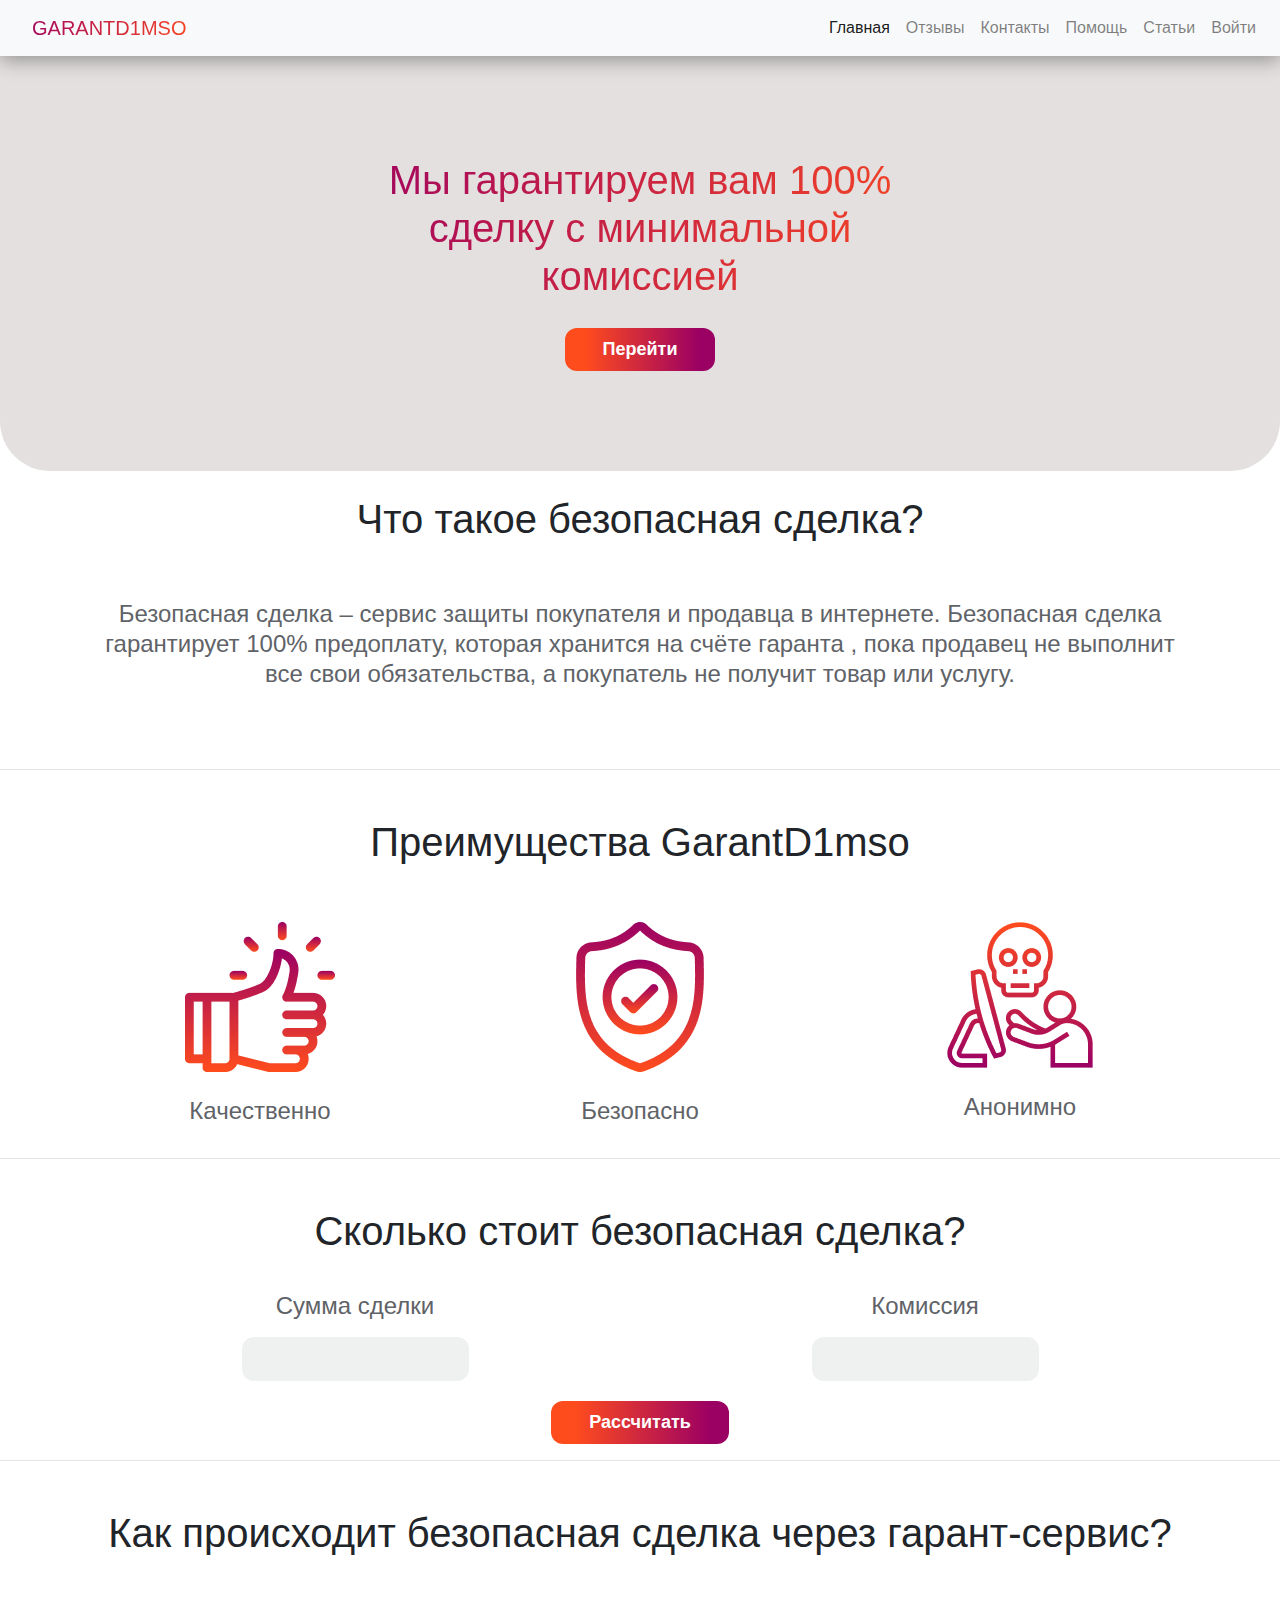
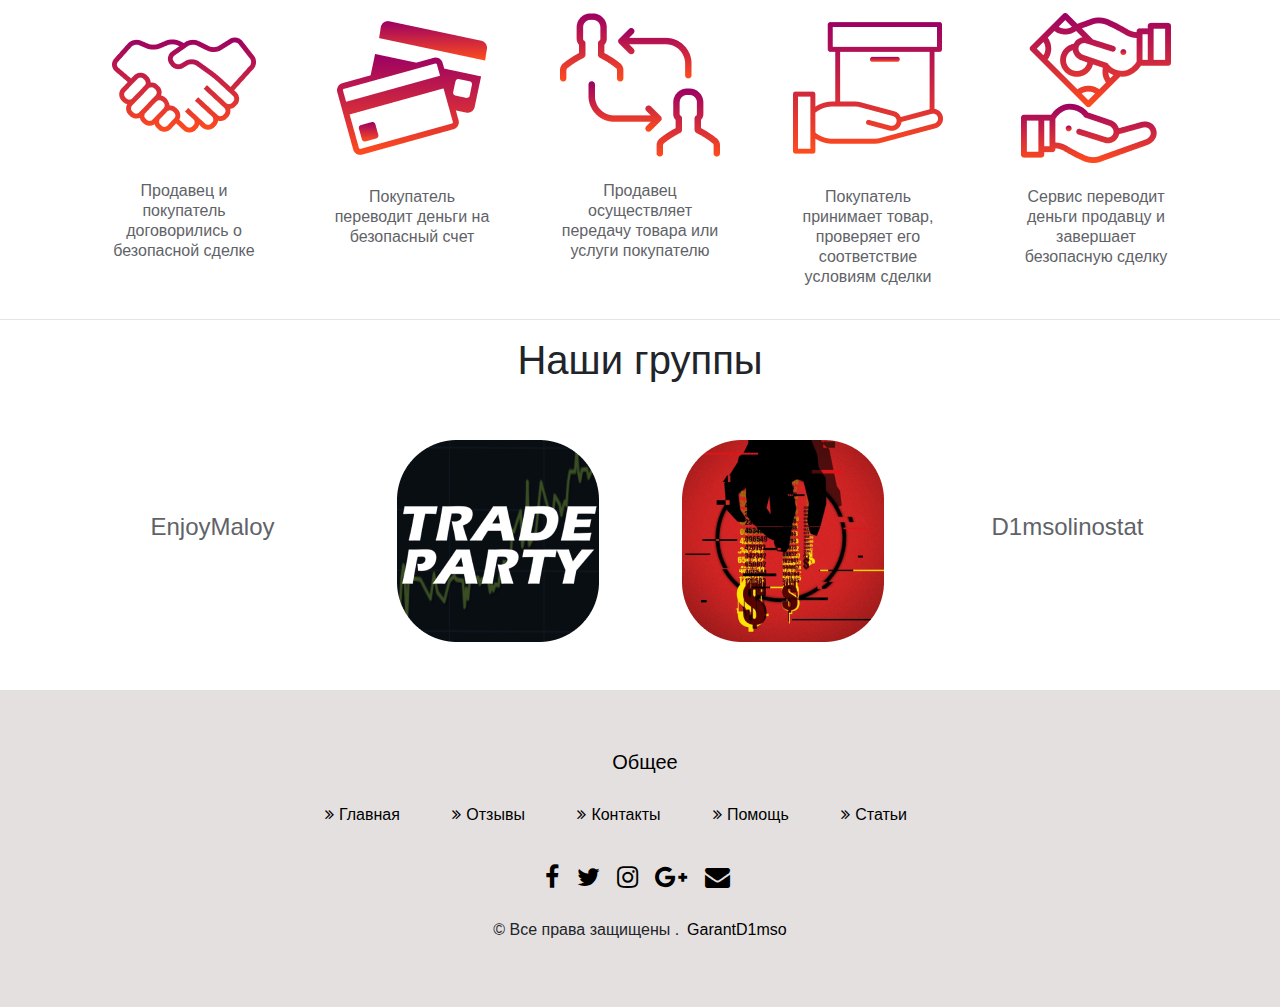
<file: index.html>
<!DOCTYPE html>
<html lang="en">

<head>
        <meta charset="UTF-8">
        <meta name="viewport" content="width=device-width, initial-scale=1.0">
        <meta http-equiv="X-UA-Compatible" content="ie=edge">
        <title>GARANTD1MSO</title>
        <link rel="stylesheet" href="https://stackpath.bootstrapcdn.com/bootstrap/4.3.1/css/bootstrap.min.css"
                integrity="sha384-ggOyR0iXCbMQv3Xipma34MD+dH/1fQ784/j6cY/iJTQUOhcWr7x9JvoRxT2MZw1T"
                crossorigin="anonymous">
        <link rel="stylesheet" href="css/animate.css">
        <link rel="stylesheet" href="css/main.css">
        <link rel="stylesheet" href="css/footer.css">

</head>

<body>

        <nav class="navbar navbar-expand-lg navbar-light menu bg-light ">
                <a class="nav-link navbar-brand logo text-gradient animated fadeIn" href="index.html">GARANTD1MSO</a>
                <button class="navbar-toggler" type="button" data-toggle="collapse" data-target="#navbarTogglerDemo02"
                        aria-controls="navbarTogglerDemo02" aria-expanded="false" aria-label="Toggle navigation">
                        <span class="navbar-toggler-icon"></span>
                </button>

                <div class="collapse navbar-collapse animated fadeInRight" id="navbarTogglerDemo02">
                        <ul class="navbar-nav ml-auto mt-lg-0 ">
                                <li class="nav-item active">
                                        <a class="nav-link" href="index.html">Главная <span
                                                        class="sr-only">(current)</span></a>
                                </li>
                                <li class="nav-item">
                                        <a class="nav-link" href="comments.html">Отзывы</a>
                                </li>
                                <li class="nav-item">
                                        <a class="nav-link" href="contacts.html">Контакты</a>
                                </li>
                                <li class="nav-item">
                                        <a class="nav-link" href="help.html">Помощь</a>
                                </li>
                                <li class="nav-item">
                                        <a class="nav-link" href="static.html">Статьи</a>
                                </li>
                                <li class="nav-item">
                                        <a class="nav-link" href="join.html">Войти</a>
                                </li>
                        </ul>
                </div>
        </nav>


        <div class="container-fluid text-center   ">


                <div class="cont ">
                        <div class="row">
                                <div class="mx-auto col-md-7 col-sm-12 text-gradient animated fadeInUp">
                                        <h1>Мы гарантируем вам 100% <br> сделку с минимальной <br> комиссией
                                        </h1>
                                </div>
                        </div>
                        <div class="row">
                                <div class="col-md-12 col-sm-12">
                                        <button class="button ">
                                                <a class="buttons buttons-text  " href="#">Перейти</a>
                                        </button>
                                </div>
                        </div>

                </div>
                <div class="container text-center ">
                        <div class="row">
                                <div class="col-md-12 col-sm-12 mt-4 animated   ">
                                        <h1>
                                                Что такое безопасная сделка?
                                        </h1>
                                </div>
                        </div>
                        <div class="row">
                                <div class="col-md-12 col-sm-12 text mt-5 mb-5 animated ">
                                        <p>
                                                Безопасная сделка – сервис защиты покупателя и продавца в интернете.
                                                Безопасная сделка гарантирует 100% предоплату, которая хранится на счёте
                                                гаранта ,
                                                пока продавец не выполнит все свои обязательства, а покупатель не
                                                получит товар или услугу.

                                        </p>
                                </div>
                        </div>
                </div>
                <hr>

                <div class="container text-center mt-5">
                        <div class="row">
                                <div class="col-md-12 col-sm-12">
                                        <h1>
                                                Преимущества GarantD1mso
                                        </h1>
                                </div>
                        </div>
                        <div class="row mt-5">
                                <div class="col-md-4 col-sm-12">
                                        <img src="img/quality 1.png" alt="Качество">
                                        <p class="text mt-4">Качественно</p>
                                </div>
                                <div class="col-md-4 col-sm-12">
                                        <img src="img/surface1.png" alt="Безопасно">
                                        <p class="text mt-4">Безопасно</p>
                                </div>
                                <div class="col-md-4 col-sm-12">
                                        <img src="img/Анонимно.png" alt="Анонимно">
                                        <p class="text mt-4"> Анонимно</p>
                                </div>
                        </div>
                </div>
                <hr>
                <div class="container text-center mt-5">
                        <div class="row">
                                <div class="col-md-12 col-sm-12">
                                        <h1>
                                                Сколько стоит безопасная сделка?
                                        </h1>
                                </div>
                        </div>
                        <div class="row mt-1">
                                <div class="col-md-6 col-sm-12 ">
                                        <p class="text mt-4">Сумма сделки</p>
                                        <input type="text">
                                </div>
                                <div class="col-md-6 col-sm-12">
                                        <p class="text mt-4">Комиссия</p>
                                        <input type="text">
                                </div>
                        </div>
                        <div class="row">
                                <div class="col-md-12 col-sm-12">
                                        <button class="button">
                                                <a class="buttons buttons-text" href="#">Рассчитать</a>
                                        </button>
                                </div>
                        </div>
                </div>
        </div>
        <hr>
        <div class="container text-center mt-5">
                <div class="row">
                        <div class="col-md-12 col-sm-12">
                                <h1>
                                        Как происходит безопасная сделка через гарант-сервис?
                                </h1>
                        </div>
                </div>
                <div class="row mt-5">
                        <div class=" blockof mx-auto col-lg-2 col-md-5 col-sm-12">
                                <img src="img/Как происходит сделка1.png" alt="Качество">
                                <p class="text2 mt-4">Продавец и покупатель договорились о безопасной сделке</p>
                        </div>
                        <div class=" blockof mx-auto col-lg-2  col-md-5 col-sm-12">
                                <img src="img/Как происходит сделка 2.png" alt="Безопасно">
                                <p class="text2 mt-4">Покупатель переводит деньги на безопасный счет </p>
                        </div>
                        <div class=" blockof mx-auto col-lg-2 col-md-5 col-sm-12">
                                <img src="img/Как происходит сделка3.png" alt="Анонимно">
                                <p class="text2 mt-4"> Продавец осуществляет передачу товара или услуги покупателю</p>
                        </div>
                        <div class=" blockof mx-auto col-lg-2 col-md-5 col-sm-12">
                                <img src="img/Как происходит сделка 3.png" alt="Анонимно">
                                <p class="text2 mt-4"> Покупатель принимает товар, проверяет его соответствие условиям
                                        сделки</p>
                        </div>
                        <div class=" blockof mx-auto col-lg-2 col-md-5 col-sm-12">
                                <img src="img/Как происходит сделка 5.png" alt="Анонимно">
                                <p class="text2 mt-4"> Сервис переводит деньги продавцу и завершает безопасную сделку
                                </p>
                        </div>
                </div>
        </div>
        <hr>
        <div class="container text-center mt-2">
                <div class="row">
                        <div class="col-md-12 col-sm-12">
                                <h1>
                                        Наши группы
                                </h1>
                        </div>
                </div>
                <div class="row mt-5">
                        <div class="col-lg-3 col-md-5 col-sm-6 mt-5">
                                <p class="text mt-4">EnjoyMaloy</p>
                        </div>
                        <div class="col-lg-3 col-md-5 col-sm-6 ">
                                <a href="https://vk.com/enjoymaloy" target="_blank"><img src="img/EnjoyMaloy.png"
                                                alt="EnjoyMaloy"></a>
                        </div>
                        <div class="col-lg-3 col-md-5 col-sm-6 second__img">
                                <a href="https://vk.com/d1msolinostat" target="_blank"><img src="img/D1mso.png"
                                                alt="D1msolinostat"></a>
                        </div>
                        <div class="col-lg-3     col-md-5 col-sm-6 mt-5 ">
                                <p class="text mt-4">D1msolinostat</p>
                        </div>
                </div>
        </div>
        <footer class=" mt-sm-5">
                <section id="footer">
                        <div class="container ">
                                <div class="row text-center text-xs-center text-sm-left text-md-left">
                                        <div class="col-xs-12 col-sm-12 col-md-12 text-center ">
                                                <h5>Общее</h5>
                                                <ul class="list-unstyled list-inline quick-links ">
                                                        <li class="list-inline-item mr-5"><a
                                                                        href="javascript:void();"><i
                                                                                class="fa fa-angle-double-right"></i>Главная</a>
                                                        </li>
                                                        <li class="list-inline-item mr-5"><a
                                                                        href="javascript:void();"><i
                                                                                class="fa fa-angle-double-right"></i>Отзывы</a>
                                                        </li>
                                                        <li class="list-inline-item mr-5"><a
                                                                        href="javascript:void();"><i
                                                                                class="fa fa-angle-double-right"></i>Контакты</a>
                                                        </li>
                                                        <li class="list-inline-item mr-5"><a
                                                                        href="javascript:void();"><i
                                                                                class="fa fa-angle-double-right"></i>Помощь</a>
                                                        </li>
                                                        <li class="list-inline-item mr-5"><a
                                                                        href="https://wwwe.sunlimetech.com"
                                                                        title="Design and developed by"><i
                                                                                class="fa fa-angle-double-right"></i>Статьи</a>
                                                        </li>
                                                </ul>
                                        </div>
                                </div>
                                <div class="row">
                                        <div class="col-xs-12 col-sm-12 col-md-12 mt-2 mt-sm-3">
                                                <ul class="list-unstyled list-inline social text-center">
                                                        <li class="list-inline-item"><a href="javascript:void();"><i
                                                                                class="fa fa-facebook"></i></a></li>
                                                        <li class="list-inline-item"><a href="javascript:void();"><i
                                                                                class="fa fa-twitter"></i></a></li>
                                                        <li class="list-inline-item"><a href="javascript:void();"><i
                                                                                class="fa fa-instagram"></i></a></li>
                                                        <li class="list-inline-item"><a href="javascript:void();"><i
                                                                                class="fa fa-google-plus"></i></a></li>
                                                        <li class="list-inline-item"><a href="javascript:void();"
                                                                        target="_blank"><i
                                                                                class="fa fa-envelope"></i></a></li>
                                                </ul>
                                        </div>
                                        </hr>
                                </div>
                                <div class="row">
                                        <div class="col-xs-12 col-sm-12 col-md-12 mt-2 mt-sm-2 text-center ">

                                                <p class="h6">&copy Все права защищены .<a class="text-green ml-2"
                                                                href="https://www.sunlimetech.com"
                                                                target="_blank">GarantD1mso</a></p>
                                        </div>
                                        </hr>
                                </div>
                        </div>
                </section>
        </footer>
        <script src="https://code.jquery.com/jquery-3.3.1.slim.min.js"
                integrity="sha384-q8i/X+965DzO0rT7abK41JStQIAqVgRVzpbzo5smXKp4YfRvH+8abtTE1Pi6jizo"
                crossorigin="anonymous"></script>
        <script src="https://cdnjs.cloudflare.com/ajax/libs/popper.js/1.14.7/umd/popper.min.js"
                integrity="sha384-UO2eT0CpHqdSJQ6hJty5KVphtPhzWj9WO1clHTMGa3JDZwrnQq4sF86dIHNDz0W1"
                crossorigin="anonymous"></script>
        <script src="https://stackpath.bootstrapcdn.com/bootstrap/4.3.1/js/bootstrap.min.js"
                integrity="sha384-JjSmVgyd0p3pXB1rRibZUAYoIIy6OrQ6VrjIEaFf/nJGzIxFDsf4x0xIM+B07jRM"
                crossorigin="anonymous"></script>
</body>

</html>
</file>
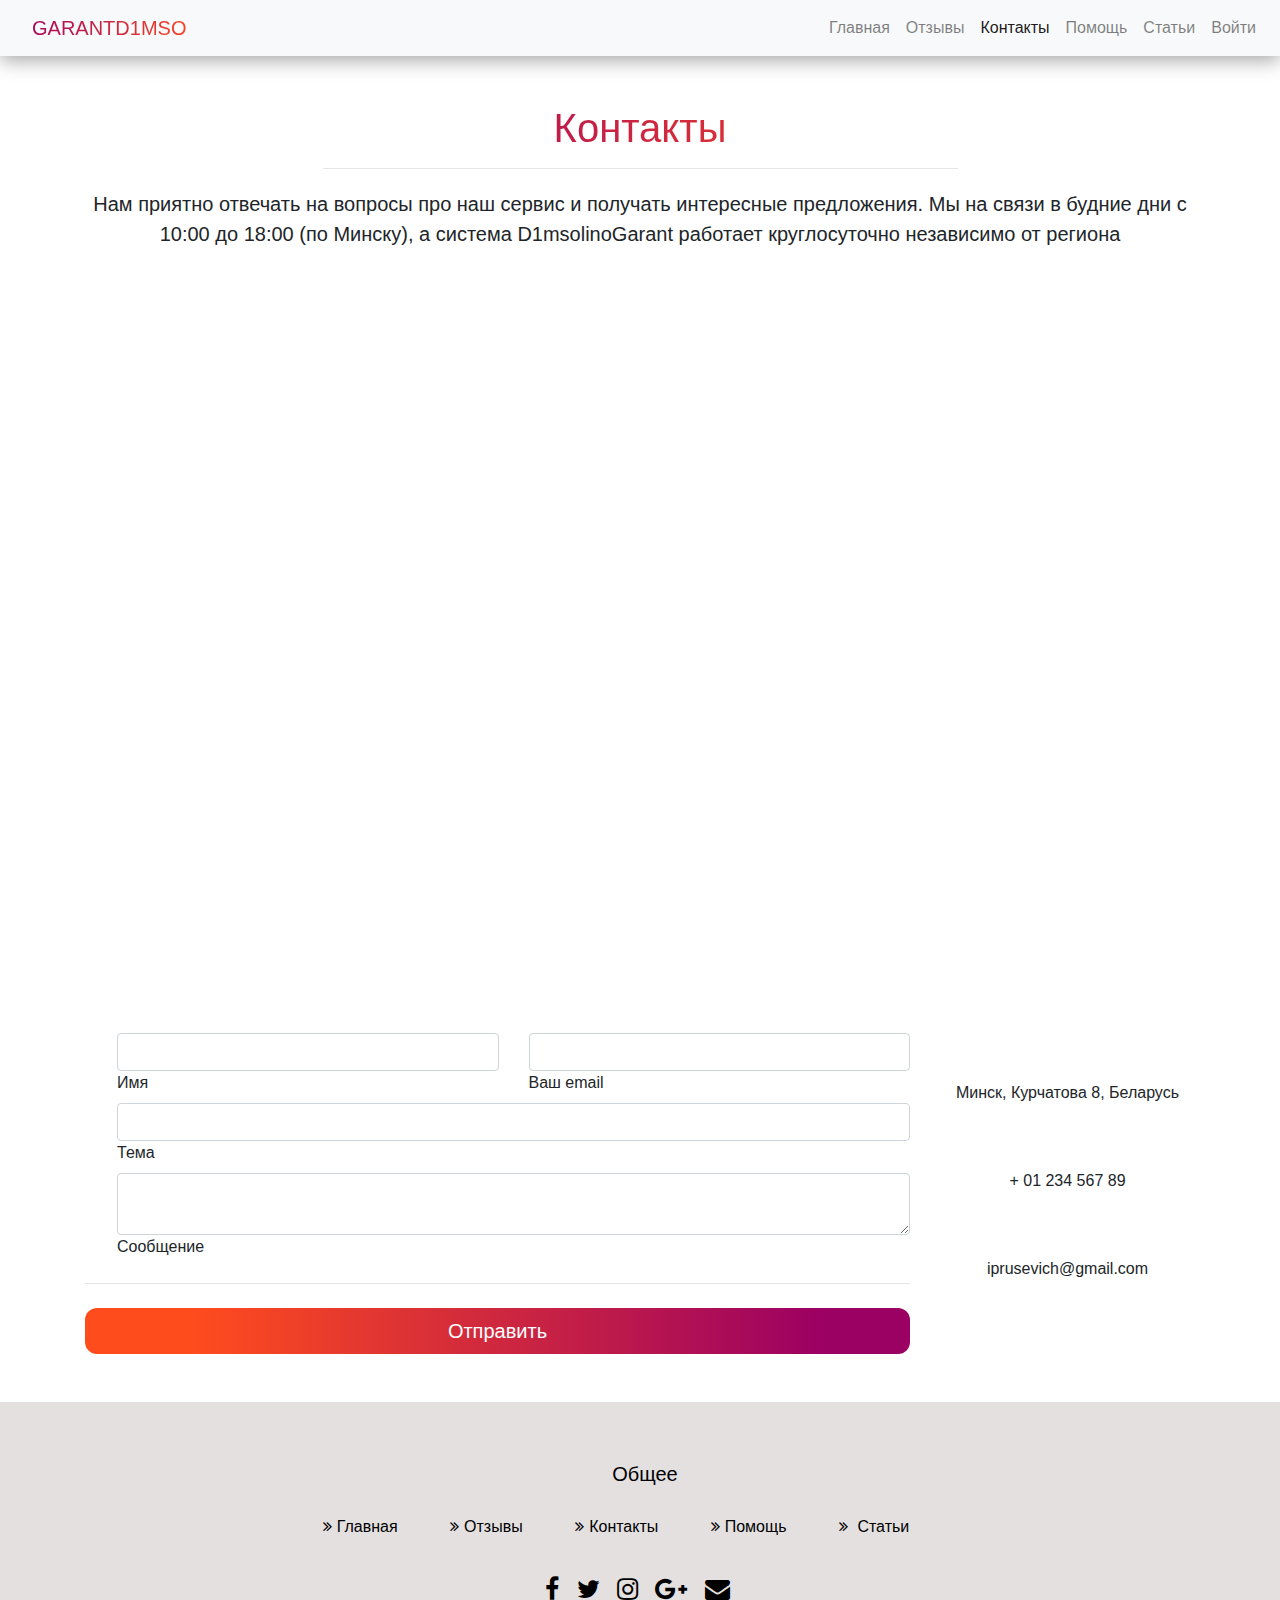
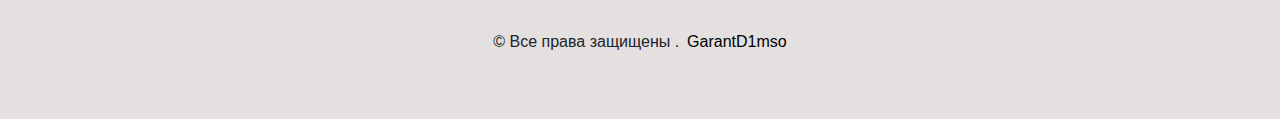
<file: contacts.html>
<!DOCTYPE html>
<html lang="en">

<head>
    <meta charset="UTF-8">
    <meta name="viewport" content="width=device-width, initial-scale=1.0">
    <meta http-equiv="X-UA-Compatible" content="ie=edge">
    <title>GARANTD1MSO</title>
    <link rel="stylesheet" href="https://stackpath.bootstrapcdn.com/bootstrap/4.3.1/css/bootstrap.min.css"
        integrity="sha384-ggOyR0iXCbMQv3Xipma34MD+dH/1fQ784/j6cY/iJTQUOhcWr7x9JvoRxT2MZw1T" crossorigin="anonymous">
    <link rel="stylesheet" href="css/main.css">
    <link rel="stylesheet" href="https://use.fontawesome.com/releases/v5.2.0/css/all.css"
        integrity="sha384-hWVjflwFxL6sNzntih27bfxkr27PmbbK/iSvJ+a4+0owXq79v+lsFkW54bOGbiDQ" crossorigin="anonymous">
    <link rel="stylesheet" href="scss/main2.css">

    <link rel="stylesheet" href="css/footer.css">
</head>

<body>

    <nav class="navbar navbar-expand-lg navbar-light menu bg-light ">
        <a class="nav-link navbar-brand logo text-gradient animated fadeIn" href="index.html">GARANTD1MSO</a>
        <button class="navbar-toggler" type="button" data-toggle="collapse" data-target="#navbarTogglerDemo02"
            aria-controls="navbarTogglerDemo02" aria-expanded="false" aria-label="Toggle navigation">
            <span class="navbar-toggler-icon"></span>
        </button>

        <div class="collapse navbar-collapse animated fadeInRight" id="navbarTogglerDemo02">
            <ul class="navbar-nav ml-auto mt-lg-0 ">
                <li class="nav-item">
                    <a class="nav-link" href="index.html">Главная <span class="sr-only">(current)</span></a>
                </li>
                <li class="nav-item">
                    <a class="nav-link" href="comments.html">Отзывы</a>
                </li>
                <li class="nav-item active">
                    <a class="nav-link" href="contacts.html">Контакты</a>
                </li>
                <li class="nav-item">
                    <a class="nav-link" href="help.html">Помощь</a>
                </li>
                <li class="nav-item">
                    <a class="nav-link" href="static.html">Статьи</a>
                </li>
                <li class="nav-item">
                    <a class="nav-link" href="join.html">Войти</a>
                </li>
            </ul>
        </div>
    </nav>




    <div class="container text-center  ">
        <div class="row">
            <div class="mx-auto col-md-7 col-sm-12 text-gradient mt-5 mb-1 ">
                <h1>Контакты</h1>
                <hr>
            </div>
        </div>
        <div class="row">
            <p class="lead">Нам приятно отвечать на вопросы про наш сервис и получать интересные предложения. Мы на
                связи в будние дни с 10:00 до 18:00 (по Минску), а система D1msolinoGarant работает круглосуточно
                независимо от региона</p>
        </div>
    </div>


    <div id="map-container-google-1" class="z-depth-1-half map-container mb-5" style="height: 500px">
        <iframe
            src="https://www.google.com/maps/embed?pb=!1m18!1m12!1m3!1d11199.62031865588!2d27.488519118231824!3d53.83521295009454!2m3!1f0!2f0!3f0!3m2!1i1024!2i768!4f13.1!3m3!1m2!1s0x0%3A0x474ffd916fbcc7a9!2z0KTQsNC60YPQu9GM0YLQtdGCINGB0L7RhtC40L7QutGD0LvRjNGC0YPRgNC90YvRhSDQutC-0LzQvNGD0L3QuNC60LDRhtC40Lkg0JHQk9Cj!5e0!3m2!1sru!2sby!4v1576012840906!5m2!1sru!2sby"
            frameborder="0" style="border:0" allowfullscreen></iframe>
    </div>
    <div class="container">
        <div class="row">

            <!--Grid column-->
            <div class="col-md-9 mb-md-0 mb-5">
                <form id="contact-form" name="contact-form" action="mail.php" method="POST">


                    <div class="row">

                        <!--Grid column-->
                        <div class="col-md-6">
                            <div class="md-form mb-0">
                                <input type="text" id="name" name="name" class="form-control">
                                <label for="name" class="">Имя</label>
                            </div>
                        </div>
                        <!--Grid column-->

                        <!--Grid column-->
                        <div class="col-md-6">
                            <div class="md-form mb-0">
                                <input type="text" id="email" name="email" class="form-control">
                                <label for="email" class="">Ваш email</label>
                            </div>
                        </div>
                        <!--Grid column-->

                    </div>
                    <!--Grid row-->

                    <!--Grid row-->
                    <div class="row">
                        <div class="col-md-12">
                            <div class="md-form mb-0">
                                <input type="text" id="subject" name="subject" class="form-control">
                                <label for="subject" class="">Тема</label>
                            </div>
                        </div>
                    </div>
                    <!--Grid row-->

                    <!--Grid row-->
                    <div class="row">

                        <!--Grid column-->
                        <div class="col-md-12">

                            <div class="md-form">
                                <textarea type="text" id="message" name="message" rows="2"
                                    class="form-control md-textarea"></textarea>
                                <label for="message">Сообщение</label>
                            </div>

                        </div>
                    </div>
                    <!--Grid row-->

                </form>


                <hr class="mb-4">
                <button class=" button btn  btn-lg btn-block" type="submit">Отправить</button>
                <div class="status"></div>
            </div>
            <!--Grid column-->

            <!--Grid column-->
            <div class="col-md-3 text-center">
                <ul class="list-unstyled mb-0">
                    <li><i class="fas fa-map-marker mt-4 fa-2x text-gradient" aria-hidden="true"></i>
                        <p>Минск, Курчатова 8, Беларусь</p>
                    </li>

                    <li><i class="fas fa-phone mt-4 fa-2x text-gradient"></i>
                        <p>+ 01 234 567 89</p>
                    </li>

                    <li><i class="fas fa-envelope mt-4 fa-2x text-gradient"></i>
                        <p>iprusevich@gmail.com</p>
                    </li>
                </ul>
            </div>
            <!--Grid column-->

        </div>
    </div>

    <!--
    <div class="container text-center ">
        <div class="row">
            <div class="mx-auto col-md-7 col-sm-12 text-gradient mt-5 mb-1 ">
                <h1>Форма Контактной связи</h1>
            </div>
        </div>
    </div>
    <div class="col-md-12 order-md-1">
        <form class="needs-validation" novalidate>
          <div class="row">
            <div class="col-md-6 mb-3">
              <label for="firstName">Имя</label>
              <input type="text" class="form-control" id="firstName" placeholder="" value="" required>
              <div class="invalid-feedback">
                Valid first name is required.
              </div>
            </div>
            <div class="col-md-6 mb-3">
              <label for="lastName">Фамилия</label>
              <input type="text" class="form-control" id="lastName" placeholder="" value="" required>
              <div class="invalid-feedback">
                Valid last name is required.
              </div>
            </div>
          </div>
    
          <div class="mb-3">
            <label for="username">Имя пользователя</label>
            <div class="input-group">
              <div class="input-group-prepend">
                <span class="input-group-text">@</span>
              </div>
              <input type="text" class="form-control" id="username" placeholder="Username" required>
              <div class="invalid-feedback" style="width: 100%;">
                Your username is required.
              </div>
            </div>
          </div>
    
          <div class="mb-3">
            <label for="email">Email <span class="text-muted">(Необязательно)</span></label>
            <input type="email" class="form-control" id="email" placeholder="пример@tut.by">
            <div class="invalid-feedback">
              Please enter a valid email address for shipping updates.
            </div>
          </div>
    
          <hr class="mb-4">
          <button class=" button btn  btn-lg btn-block" type="submit">Отправить</button>
        </form>
      </div>
    -->




    <footer class=" mt-sm-5">
        <section id="footer">
            <div class="container ">
                <div class="row text-center text-xs-center text-sm-left text-md-left">
                    <div class="col-xs-12 col-sm-12 col-md-12 text-center ">
                        <h5>Общее</h5>
                        <ul class="list-unstyled list-inline quick-links ">
                            <li class="list-inline-item mr-5"><a href="javascript:void();"><i
                                        class="fa fa-angle-double-right"></i>Главная</a></li>
                            <li class="list-inline-item mr-5"><a href="javascript:void();"><i
                                        class="fa fa-angle-double-right"></i>Отзывы</a></li>
                            <li class="list-inline-item mr-5"><a href="javascript:void();"><i
                                        class="fa fa-angle-double-right"></i>Контакты</a></li>
                            <li class="list-inline-item mr-5"><a href="javascript:void();"><i
                                        class="fa fa-angle-double-right"></i>Помощь</a></li>
                            <li class="list-inline-item mr-5"><a href="https://wwwe.sunlimetech.com"
                                    title="Design and developed by"><i class="fa fa-angle-double-right"></i>
                                    Статьи</a></li>
                        </ul>
                    </div>
                </div>
                <div class="row">
                    <div class="col-xs-12 col-sm-12 col-md-12 mt-2 mt-sm-3">
                        <ul class="list-unstyled list-inline social text-center">
                            <li class="list-inline-item"><a href="javascript:void();"><i class="fa fa-facebook"></i></a>
                            </li>
                            <li class="list-inline-item"><a href="javascript:void();"><i class="fa fa-twitter"></i></a>
                            </li>
                            <li class="list-inline-item"><a href="javascript:void();"><i
                                        class="fa fa-instagram"></i></a></li>
                            <li class="list-inline-item"><a href="javascript:void();"><i
                                        class="fa fa-google-plus"></i></a></li>
                            <li class="list-inline-item"><a href="javascript:void();" target="_blank"><i
                                        class="fa fa-envelope"></i></a></li>
                        </ul>
                    </div>
                    </hr>
                </div>
                <div class="row">
                    <div class="col-xs-12 col-sm-12 col-md-12 mt-2 mt-sm-2 text-center ">

                        <p class="h6">&copy Все права защищены .<a class="text-green ml-2"
                                href="https://www.sunlimetech.com" target="_blank">GarantD1mso</a></p>
                    </div>
                    </hr>
                </div>
            </div>
        </section>
    </footer>

    <script src="https://code.jquery.com/jquery-3.3.1.slim.min.js"
        integrity="sha384-q8i/X+965DzO0rT7abK41JStQIAqVgRVzpbzo5smXKp4YfRvH+8abtTE1Pi6jizo"
        crossorigin="anonymous"></script>
    <script src="https://cdnjs.cloudflare.com/ajax/libs/popper.js/1.14.7/umd/popper.min.js"
        integrity="sha384-UO2eT0CpHqdSJQ6hJty5KVphtPhzWj9WO1clHTMGa3JDZwrnQq4sF86dIHNDz0W1"
        crossorigin="anonymous"></script>
    <script src="https://stackpath.bootstrapcdn.com/bootstrap/4.3.1/js/bootstrap.min.js"
        integrity="sha384-JjSmVgyd0p3pXB1rRibZUAYoIIy6OrQ6VrjIEaFf/nJGzIxFDsf4x0xIM+B07jRM"
        crossorigin="anonymous"></script>
</body>

</html>
</file>
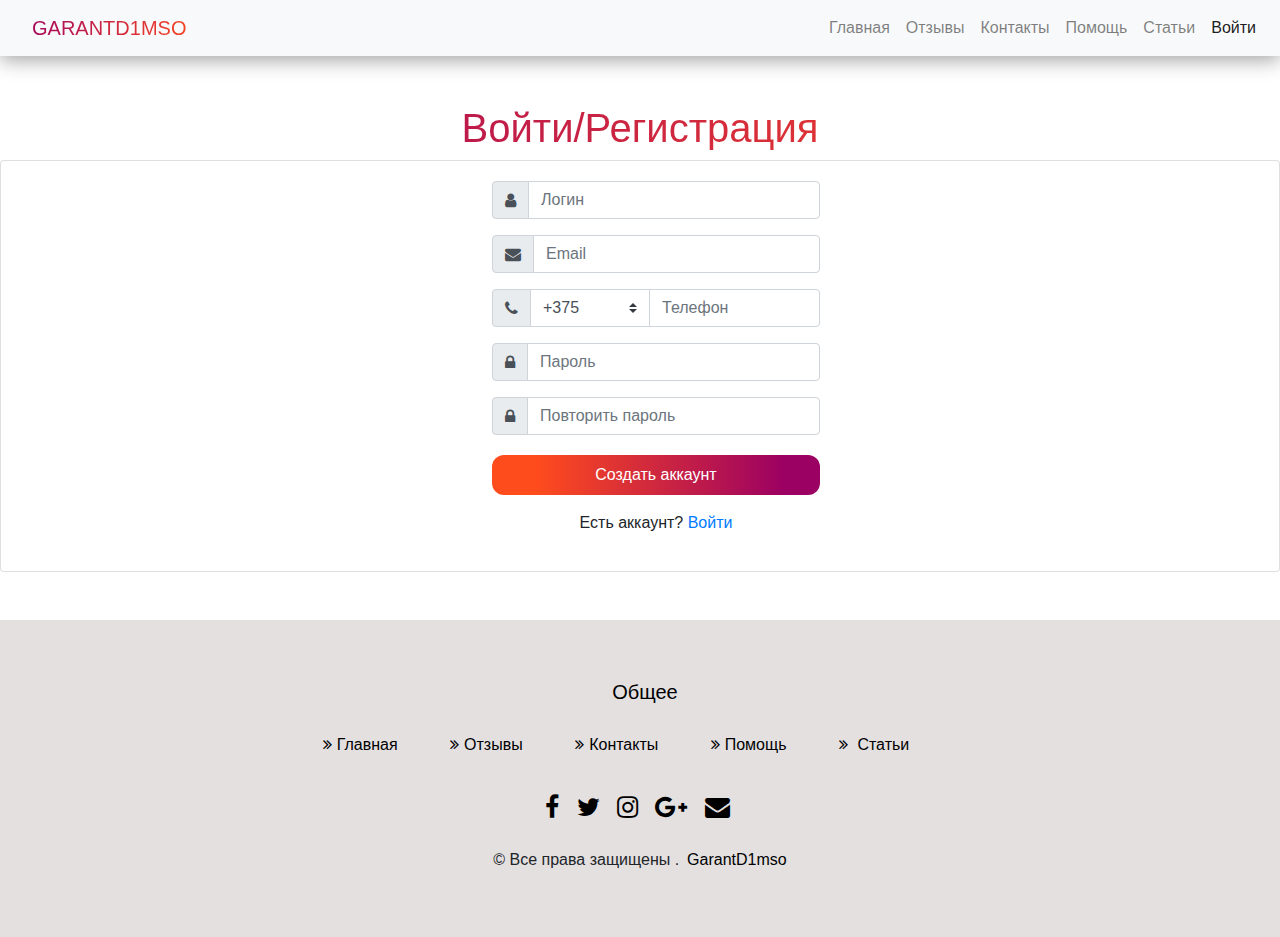
<file: join.html>
<!DOCTYPE html>
<html lang="en">

<head>
    <meta charset="UTF-8">
    <meta name="viewport" content="width=device-width, initial-scale=1.0">
    <meta http-equiv="X-UA-Compatible" content="ie=edge">
    <title>GARANTD1MSO</title>
    <link rel="shortcut icon" href="/img/sGG5gQkOM8A.jpg" type="image/jpg">
    <link rel="stylesheet" href="https://stackpath.bootstrapcdn.com/bootstrap/4.3.1/css/bootstrap.min.css"
        integrity="sha384-ggOyR0iXCbMQv3Xipma34MD+dH/1fQ784/j6cY/iJTQUOhcWr7x9JvoRxT2MZw1T" crossorigin="anonymous">
        <link rel="stylesheet" href="https://use.fontawesome.com/releases/v5.2.0/css/all.css"
        integrity="sha384-hWVjflwFxL6sNzntih27bfxkr27PmbbK/iSvJ+a4+0owXq79v+lsFkW54bOGbiDQ" crossorigin="anonymous">
    <link rel="stylesheet" href="css/animate.css">
    <link rel="stylesheet" href="css/main.css">
    <link rel="stylesheet" href="scss/main2.css">
    <link rel="stylesheet" href="css/footer.css">

</head>

<body>
    <nav class="navbar navbar-expand-lg navbar-light menu bg-light ">
        <a class="nav-link navbar-brand logo text-gradient animated fadeIn" href="index.html">GARANTD1MSO</a>
        <button class="navbar-toggler" type="button" data-toggle="collapse" data-target="#navbarTogglerDemo02"
            aria-controls="navbarTogglerDemo02" aria-expanded="false" aria-label="Toggle navigation">
            <span class="navbar-toggler-icon"></span>
        </button>

        <div class="collapse navbar-collapse animated fadeInRight" id="navbarTogglerDemo02">
            <ul class="navbar-nav ml-auto mt-lg-0 ">
                <li class="nav-item ">
                    <a class="nav-link" href="index.html">Главная <span class="sr-only">(current)</span></a>
                </li>
                <li class="nav-item">
                    <a class="nav-link" href="comments.html">Отзывы</a>
                </li>
                <li class="nav-item">
                    <a class="nav-link" href="contacts.html">Контакты</a>
                </li>
                <li class="nav-item">
                    <a class="nav-link" href="help.html">Помощь</a>
                </li>
                <li class="nav-item">
                    <a class="nav-link" href="static.html">Статьи</a>
                </li>
                <li class="nav-item active ">
                    <a class="nav-link" href="join.html">Войти</a>
                </li>
            </ul>
        </div>
    </nav>

    <div class="container text-center text-gradient mt-5 mb-1">
        <h1>Войти/Регистрация</h1>

    </div>






    <div class="card">
        <article class="card-body mx-auto" style="max-width: 400px;">
            <form>
                <div class="form-group input-group">
                    <div class="input-group-prepend">
                        <span class="input-group-text"> <i class="fa fa-user"></i> </span>
                    </div>
                    <input name="" class="form-control" placeholder="Логин" type="text">
                </div> <!-- form-group// -->
                <div class="form-group input-group">
                    <div class="input-group-prepend">
                        <span class="input-group-text"> <i class="fa fa-envelope"></i> </span>
                    </div>
                    <input name="" class="form-control" placeholder="Email" type="email">
                </div> <!-- form-group// -->
                <div class="form-group input-group">
                    <div class="input-group-prepend">
                        <span class="input-group-text"> <i class="fa fa-phone"></i> </span>
                    </div>
                    <select class="custom-select" style="max-width: 120px;">
                        <option selected="">+375</option>
                        <option value="1">+7</option>

                    </select>
                    <input name="" class="form-control" placeholder="Телефон" type="text">
                </div> <!-- form-group// -->

                <div class="form-group input-group">
                    <div class="input-group-prepend">
                        <span class="input-group-text"> <i class="fa fa-lock"></i> </span>
                    </div>
                    <input class="form-control" placeholder="Пароль" type="password">
                </div> <!-- form-group// -->
                <div class="form-group input-group">
                    <div class="input-group-prepend">
                        <span class="input-group-text"> <i class="fa fa-lock"></i> </span>
                    </div>
                    <input class="form-control" placeholder="Повторить пароль" type="password">
                </div> <!-- form-group// -->
                <div class="form-group">
                    <button type="submit" class="btn button btn-block"> Создать аккаунт </button>
                </div> <!-- form-group// -->
                <p class="text-center">Есть аккаунт? <a href="">Войти</a> </p>
            </form>
        </article>
    </div> <!-- card.// -->




    <footer class=" mt-sm-5">
        <section id="footer">
            <div class="container ">
                <div class="row text-center text-xs-center text-sm-left text-md-left">
                    <div class="col-xs-12 col-sm-12 col-md-12 text-center ">
                        <h5>Общее</h5>
                        <ul class="list-unstyled list-inline quick-links ">
                            <li class="list-inline-item mr-5"><a href="javascript:void();"><i
                                        class="fa fa-angle-double-right"></i>Главная</a></li>
                            <li class="list-inline-item mr-5"><a href="javascript:void();"><i
                                        class="fa fa-angle-double-right"></i>Отзывы</a></li>
                            <li class="list-inline-item mr-5"><a href="javascript:void();"><i
                                        class="fa fa-angle-double-right"></i>Контакты</a></li>
                            <li class="list-inline-item mr-5"><a href="javascript:void();"><i
                                        class="fa fa-angle-double-right"></i>Помощь</a></li>
                            <li class="list-inline-item mr-5"><a href="https://wwwe.sunlimetech.com"
                                    title="Design and developed by"><i class="fa fa-angle-double-right"></i>
                                    Статьи</a></li>
                        </ul>
                    </div>
                </div>
                <div class="row">
                    <div class="col-xs-12 col-sm-12 col-md-12 mt-2 mt-sm-3">
                        <ul class="list-unstyled list-inline social text-center">
                            <li class="list-inline-item"><a href="javascript:void();"><i class="fa fa-facebook"></i></a>
                            </li>
                            <li class="list-inline-item"><a href="javascript:void();"><i class="fa fa-twitter"></i></a>
                            </li>
                            <li class="list-inline-item"><a href="javascript:void();"><i
                                        class="fa fa-instagram"></i></a></li>
                            <li class="list-inline-item"><a href="javascript:void();"><i
                                        class="fa fa-google-plus"></i></a></li>
                            <li class="list-inline-item"><a href="javascript:void();" target="_blank"><i
                                        class="fa fa-envelope"></i></a></li>
                        </ul>
                    </div>
                    </hr>
                </div>
                <div class="row">
                    <div class="col-xs-12 col-sm-12 col-md-12 mt-2 mt-sm-2 text-center ">

                        <p class="h6">&copy Все права защищены .<a class="text-green ml-2"
                                href="https://www.sunlimetech.com" target="_blank">GarantD1mso</a></p>
                    </div>
                    </hr>
                </div>
            </div>
        </section>
    </footer>
    <script src="https://code.jquery.com/jquery-3.3.1.slim.min.js"
        integrity="sha384-q8i/X+965DzO0rT7abK41JStQIAqVgRVzpbzo5smXKp4YfRvH+8abtTE1Pi6jizo"
        crossorigin="anonymous"></script>
    <script src="https://cdnjs.cloudflare.com/ajax/libs/popper.js/1.14.7/umd/popper.min.js"
        integrity="sha384-UO2eT0CpHqdSJQ6hJty5KVphtPhzWj9WO1clHTMGa3JDZwrnQq4sF86dIHNDz0W1"
        crossorigin="anonymous"></script>
    <script src="https://stackpath.bootstrapcdn.com/bootstrap/4.3.1/js/bootstrap.min.js"
        integrity="sha384-JjSmVgyd0p3pXB1rRibZUAYoIIy6OrQ6VrjIEaFf/nJGzIxFDsf4x0xIM+B07jRM"
        crossorigin="anonymous"></script>
</body>

</html>
</file>
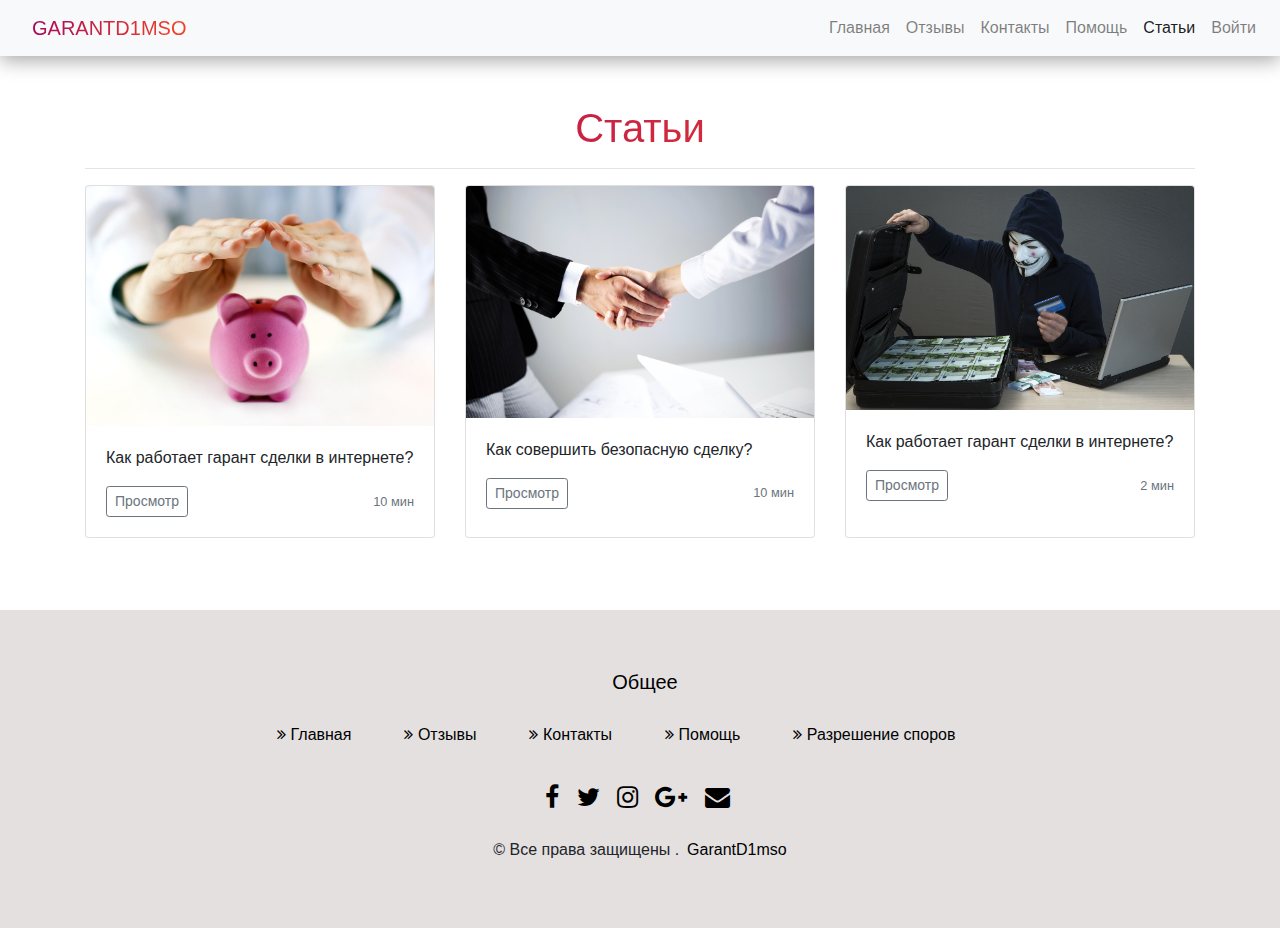
<file: static.html>
<!DOCTYPE html>
<html lang="en">

<head>
    <meta charset="UTF-8">
    <meta name="viewport" content="width=device-width, initial-scale=1.0">
    <meta http-equiv="X-UA-Compatible" content="ie=edge">
    <title>GARANTD1MSO</title>
    <link rel="shortcut icon" href="/img/sGG5gQkOM8A.jpg" type="image/jpg">
    <link rel="stylesheet" href="https://stackpath.bootstrapcdn.com/bootstrap/4.3.1/css/bootstrap.min.css"
        integrity="sha384-ggOyR0iXCbMQv3Xipma34MD+dH/1fQ784/j6cY/iJTQUOhcWr7x9JvoRxT2MZw1T" crossorigin="anonymous">
    <link rel="stylesheet" href="css/animate.css">
    <link rel="stylesheet" href="css/main.css">
    <link rel="stylesheet" href="scss/main2.css">
    <link rel="stylesheet" href="css/footer.css">
</head>

<body>
    <nav class="navbar navbar-expand-lg navbar-light menu bg-light ">
        <a class="nav-link navbar-brand logo text-gradient animated fadeIn" href="index.html">GARANTD1MSO</a>
        <button class="navbar-toggler" type="button" data-toggle="collapse" data-target="#navbarTogglerDemo02"
            aria-controls="navbarTogglerDemo02" aria-expanded="false" aria-label="Toggle navigation">
            <span class="navbar-toggler-icon"></span>
        </button>

        <div class="collapse navbar-collapse animated fadeInRight" id="navbarTogglerDemo02">
            <ul class="navbar-nav ml-auto mt-lg-0 ">
                <li class="nav-item ">
                    <a class="nav-link" href="index.html">Главная <span class="sr-only">(current)</span></a>
                </li>
                <li class="nav-item">
                    <a class="nav-link" href="comments.html">Отзывы</a>
                </li>
                <li class="nav-item">
                    <a class="nav-link" href="contacts.html">Контакты</a>
                </li>
                <li class="nav-item">
                    <a class="nav-link" href="help.html">Помощь</a>
                </li>
                <li class="nav-item active">
                    <a class="nav-link" href="static.html">Статьи</a>
                </li>
                <li class="nav-item ">
                    <a class="nav-link" href="join.html">Войти</a>
                </li>
            </ul>
        </div>
    </nav>

    <div class="container text-center text-gradient mt-5 mb-1">
        <h1>Статьи</h1>
        <hr>
    </div>


    <main role="main">


        <div class="album  ">
            <div class="container">

                <div class="row">
                    <div class="col-md-4">
                        <div class="card mb-4 box-shadow">
                            <img class="card-img-top" src="img/kak-rabotaet-garant-sdelki.jpg" alt="Card image cap">
                            <div class="card-body">
                                <p class="card-text">Как работает гарант сделки в интернете?</p>
                                <div class="d-flex justify-content-between align-items-center">
                                    <div class="btn-group">
                                            <a href="static2.html"> <button type="button" class="btn btn-sm btn-outline-secondary">Просмотр</button></a>
                                    </div>
                                    <small class="text-muted">10 мин</small>
                                </div>
                            </div>
                        </div>
                    </div>


                    <div class="col-md-4">
                        <div class="card mb-4 box-shadow pb-2">
                            <img class="card-img-top" src="img/kak-sovershit-bezopasnuyu-sdelku.jpg"
                                alt="Card image cap">
                            <div class="card-body">
                                <p class="card-text">Как совершить безопасную сделку?
                                    </p>
                                <div class="d-flex justify-content-between align-items-center">
                                    <div class="btn-group">
                                        <button type="button" class="btn btn-sm btn-outline-secondary">Просмотр</button>
                                    </div>
                                    <small class="text-muted">10 мин</small>
                                </div>
                            </div>
                        </div>
                    </div>
                    <div class="col-md-4">
                        <div class="card mb-4 box-shadow pb-3">
                            <img class="card-img-top" src="img/safecrow-ne-kidala.jpg" alt="Card image cap">
                            <div class="card-body">
                                <p class="card-text">Как работает гарант сделки в интернете?
                                    </p>
                                <div class="d-flex justify-content-between align-items-center">
                                    <div class="btn-group">
                                        <button type="button" class="btn btn-sm btn-outline-secondary">Просмотр</button>
                                    </div>
                                    <small class="text-muted">2 мин</small>
                                </div>
                            </div>
                        </div>
                    </div>
                </div>
            </div>
        </div>

    </main>






    <footer class=" mt-sm-5">
        <section id="footer">
            <div class="container ">
                <div class="row text-center text-xs-center text-sm-left text-md-left">
                    <div class="col-xs-12 col-sm-12 col-md-12 text-center ">
                        <h5>Общее</h5>
                        <ul class="list-unstyled list-inline quick-links ">
                            <li class="list-inline-item mr-5"><a href="javascript:void();"><i
                                        class="fa fa-angle-double-right"></i>Главная</a></li>
                            <li class="list-inline-item mr-5"><a href="javascript:void();"><i
                                        class="fa fa-angle-double-right"></i>Отзывы</a></li>
                            <li class="list-inline-item mr-5"><a href="javascript:void();"><i
                                        class="fa fa-angle-double-right"></i>Контакты</a></li>
                            <li class="list-inline-item mr-5"><a href="javascript:void();"><i
                                        class="fa fa-angle-double-right"></i>Помощь</a></li>
                            <li class="list-inline-item mr-5"><a href="https://wwwe.sunlimetech.com"
                                    title="Design and developed by"><i class="fa fa-angle-double-right"></i>Разрешение
                                    споров</a></li>
                        </ul>
                    </div>
                </div>
                <div class="row">
                    <div class="col-xs-12 col-sm-12 col-md-12 mt-2 mt-sm-3">
                        <ul class="list-unstyled list-inline social text-center">
                            <li class="list-inline-item"><a href="javascript:void();"><i class="fa fa-facebook"></i></a>
                            </li>
                            <li class="list-inline-item"><a href="javascript:void();"><i class="fa fa-twitter"></i></a>
                            </li>
                            <li class="list-inline-item"><a href="javascript:void();"><i
                                        class="fa fa-instagram"></i></a></li>
                            <li class="list-inline-item"><a href="javascript:void();"><i
                                        class="fa fa-google-plus"></i></a></li>
                            <li class="list-inline-item"><a href="javascript:void();" target="_blank"><i
                                        class="fa fa-envelope"></i></a></li>
                        </ul>
                    </div>
                    </hr>
                </div>
                <div class="row">
                    <div class="col-xs-12 col-sm-12 col-md-12 mt-2 mt-sm-2 text-center ">

                        <p class="h6">&copy Все права защищены .<a class="text-green ml-2"
                                href="https://www.sunlimetech.com" target="_blank">GarantD1mso</a></p>
                    </div>
                    </hr>
                </div>
            </div>
        </section>
    </footer>
    <script src="https://code.jquery.com/jquery-3.3.1.slim.min.js"
        integrity="sha384-q8i/X+965DzO0rT7abK41JStQIAqVgRVzpbzo5smXKp4YfRvH+8abtTE1Pi6jizo"
        crossorigin="anonymous"></script>
    <script src="https://cdnjs.cloudflare.com/ajax/libs/popper.js/1.14.7/umd/popper.min.js"
        integrity="sha384-UO2eT0CpHqdSJQ6hJty5KVphtPhzWj9WO1clHTMGa3JDZwrnQq4sF86dIHNDz0W1"
        crossorigin="anonymous"></script>
    <script src="https://stackpath.bootstrapcdn.com/bootstrap/4.3.1/js/bootstrap.min.js"
        integrity="sha384-JjSmVgyd0p3pXB1rRibZUAYoIIy6OrQ6VrjIEaFf/nJGzIxFDsf4x0xIM+B07jRM"
        crossorigin="anonymous"></script>
</body>

</html>
</file>
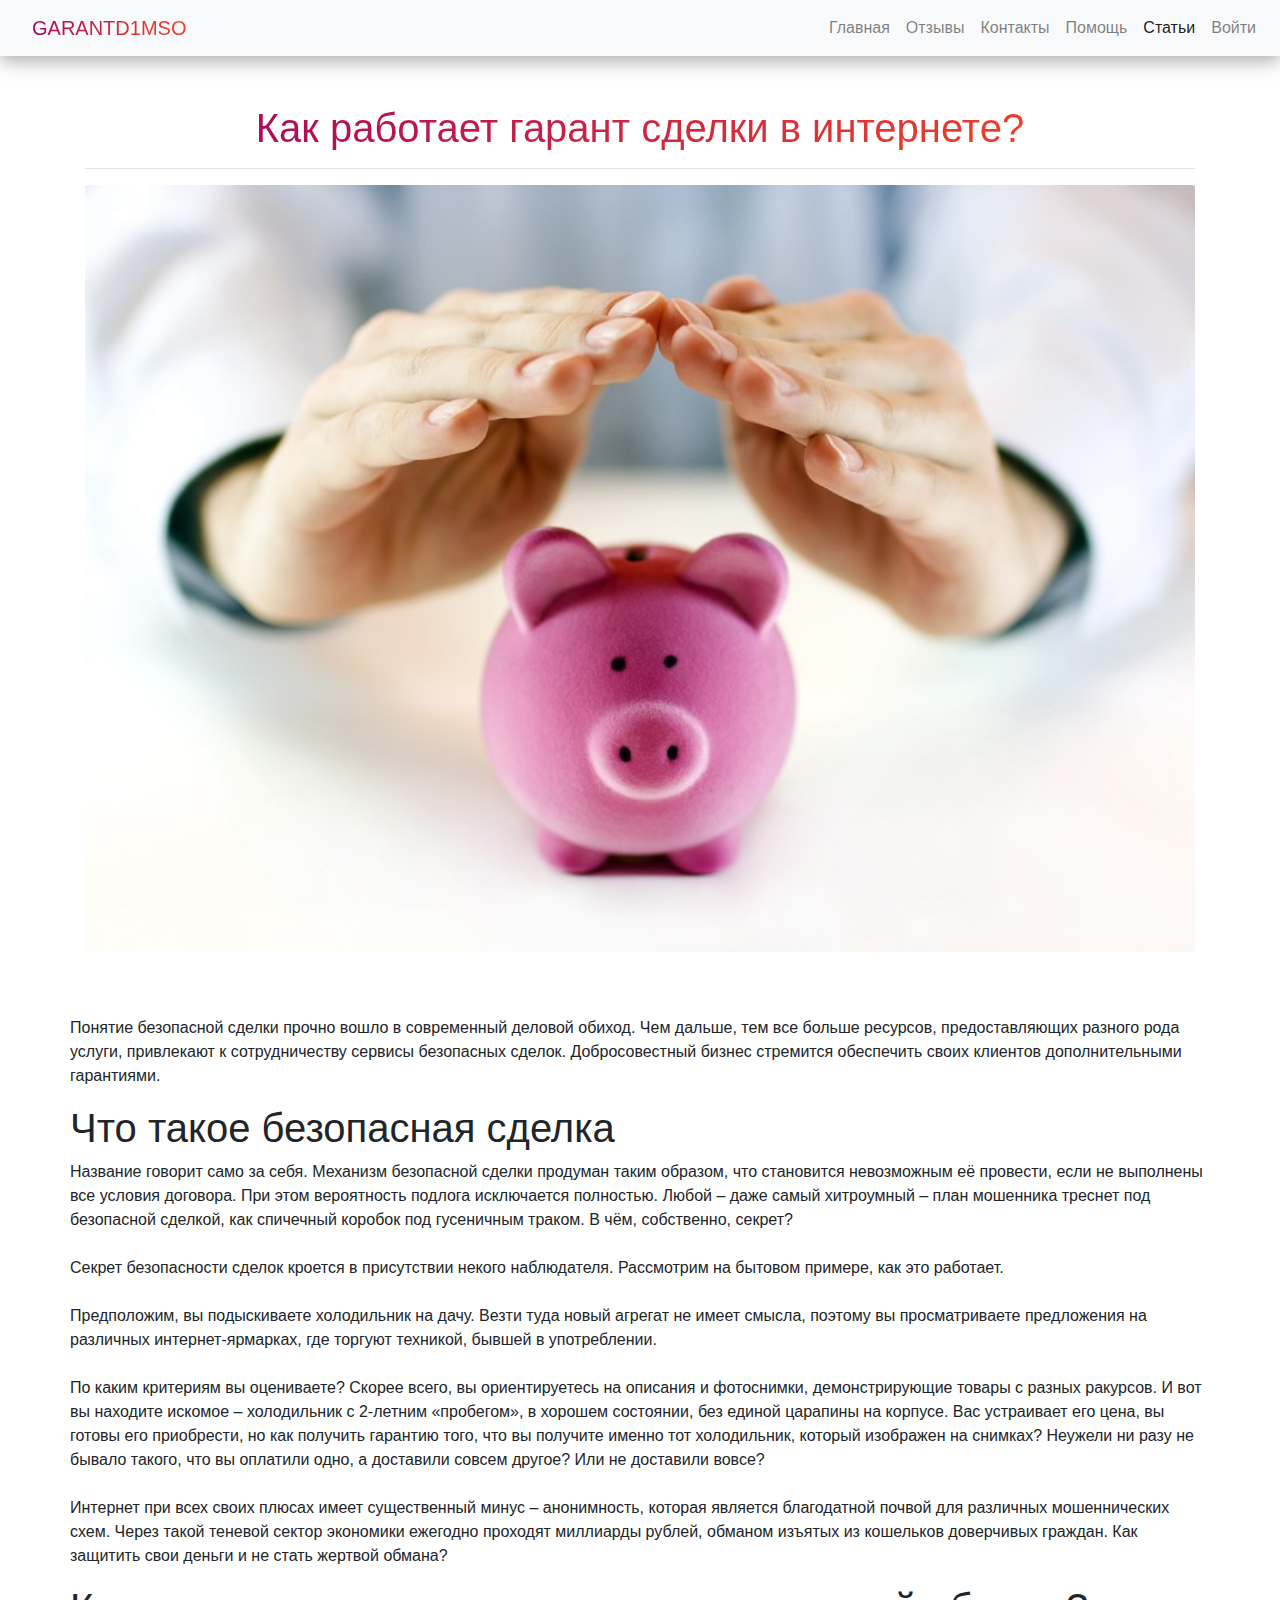
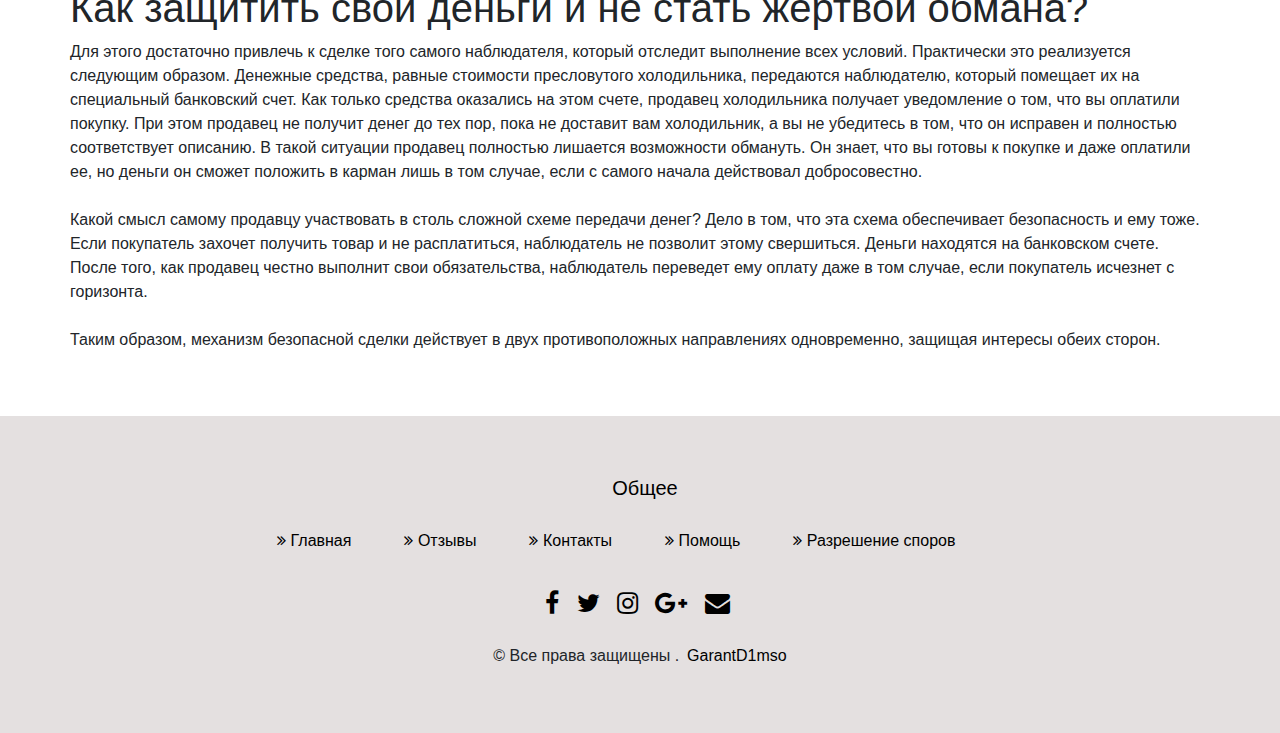
<file: static2.html>
<!DOCTYPE html>
<html lang="en">

<head>
    <meta charset="UTF-8">
    <meta name="viewport" content="width=device-width, initial-scale=1.0">
    <meta http-equiv="X-UA-Compatible" content="ie=edge">
    <title>GARANTD1MSO</title>
    <link rel="shortcut icon" href="/img/sGG5gQkOM8A.jpg" type="image/jpg">
    <link rel="stylesheet" href="https://stackpath.bootstrapcdn.com/bootstrap/4.3.1/css/bootstrap.min.css"
        integrity="sha384-ggOyR0iXCbMQv3Xipma34MD+dH/1fQ784/j6cY/iJTQUOhcWr7x9JvoRxT2MZw1T" crossorigin="anonymous">
    <link rel="stylesheet" href="css/animate.css">
    <link rel="stylesheet" href="css/main.css">
    <link rel="stylesheet" href="scss/main2.css">
    <link rel="stylesheet" href="css/footer.css">
    <link rel="stylesheet" href="css/static2.css">
</head>

<body>
    <nav class="navbar navbar-expand-lg navbar-light menu bg-light ">
        <a class="nav-link navbar-brand logo text-gradient animated fadeIn" href="index.html">GARANTD1MSO</a>
        <button class="navbar-toggler" type="button" data-toggle="collapse" data-target="#navbarTogglerDemo02"
            aria-controls="navbarTogglerDemo02" aria-expanded="false" aria-label="Toggle navigation">
            <span class="navbar-toggler-icon"></span>
        </button>

        <div class="collapse navbar-collapse animated fadeInRight" id="navbarTogglerDemo02">
            <ul class="navbar-nav ml-auto mt-lg-0 ">
                <li class="nav-item ">
                    <a class="nav-link" href="index.html">Главная <span class="sr-only">(current)</span></a>
                </li>
                <li class="nav-item">
                    <a class="nav-link" href="comments.html">Отзывы</a>
                </li>
                <li class="nav-item">
                    <a class="nav-link" href="contacts.html">Контакты</a>
                </li>
                <li class="nav-item">
                    <a class="nav-link" href="help.html">Помощь</a>
                </li>
                <li class="nav-item active">
                    <a class="nav-link" href="static.html">Статьи</a>
                </li>
                <li class="nav-item ">
                    <a class="nav-link" href="join.html">Войти</a>
                </li>
            </ul>
        </div>
    </nav>

    <div class="container text-center text-gradient mt-5 mb-1">
        <h1>Как работает гарант сделки в интернете?</h1>
        <hr>
    </div>


    <main role="main">
        <div class="container ">

            <div class="row">
                <div class="col-md-12">
                    <div class=" mb-4 box-shadow">
                        <img class="card-img-top" src="img/kak-rabotaet-garant-sdelki.jpg" alt="Card image cap">
                        <div class="card-body">

                        </div>
                    </div>
                </div>

                <p>Понятие безопасной сделки прочно вошло в современный деловой обиход.
                    Чем дальше, тем все больше ресурсов, предоставляющих разного рода услуги, привлекают к
                    сотрудничеству сервисы безопасных сделок. Добросовестный бизнес стремится обеспечить своих клиентов
                    дополнительными гарантиями.
                </p>

                <br>
                <br>
                <h1 class="text-center">Что такое безопасная сделка
                </h1>

                <p>Название говорит само за себя. Механизм безопасной сделки продуман таким образом, что становится
                    невозможным её провести, если не выполнены все условия договора. При этом вероятность подлога
                    исключается полностью. Любой – даже самый хитроумный – план мошенника треснет под безопасной
                    сделкой, как спичечный коробок под гусеничным траком. В чём, собственно, секрет?<br> <br>

                    Секрет безопасности сделок кроется в присутствии некого наблюдателя. Рассмотрим на бытовом примере,
                    как это работает. <br> <br>

                    Предположим, вы подыскиваете холодильник на дачу. Везти туда новый агрегат не имеет смысла, поэтому
                    вы просматриваете предложения на различных интернет-ярмарках, где торгуют техникой, бывшей в
                    употреблении. <br> <br>

                    По каким критериям вы оцениваете? Скорее всего, вы ориентируетесь на описания и фотоснимки,
                    демонстрирующие товары с разных ракурсов. И вот вы находите искомое – холодильник с 2-летним
                    «пробегом», в хорошем состоянии, без единой царапины на корпусе. Вас устраивает его цена, вы готовы
                    его приобрести, но как получить гарантию того, что вы получите именно тот холодильник, который
                    изображен на снимках? Неужели ни разу не бывало такого, что вы оплатили одно, а доставили совсем
                    другое? Или не доставили вовсе? <br> <br>

                    Интернет при всех своих плюсах имеет существенный минус – анонимность, которая является благодатной
                    почвой для различных мошеннических схем. Через такой теневой сектор экономики ежегодно проходят
                    миллиарды рублей, обманом изъятых из кошельков доверчивых граждан. Как защитить свои деньги и не
                    стать жертвой обмана?</p>
                <h1 class="text-center"> Как защитить свои деньги и не стать жертвой обмана?
                </h1>

                <p>
                    Для этого достаточно привлечь к сделке того самого наблюдателя, который отследит выполнение всех
                    условий. Практически это реализуется следующим образом. Денежные средства, равные стоимости
                    пресловутого холодильника, передаются наблюдателю, который помещает их на специальный банковский
                    счет. Как только средства оказались на этом счете, продавец холодильника получает уведомление о том,
                    что вы оплатили покупку. При этом продавец не получит денег до тех пор, пока не доставит вам
                    холодильник, а вы не убедитесь в том, что он исправен и полностью соответствует описанию. В такой
                    ситуации продавец полностью лишается возможности обмануть. Он знает, что вы готовы к покупке и даже
                    оплатили ее, но деньги он сможет положить в карман лишь в том случае, если с самого начала
                    действовал добросовестно. <br> <br>

                    Какой смысл самому продавцу участвовать в столь сложной схеме передачи денег? Дело в том, что эта
                    схема обеспечивает безопасность и ему тоже. Если покупатель захочет получить товар и не
                    расплатиться, наблюдатель не позволит этому свершиться. Деньги находятся на банковском счете. После
                    того, как продавец честно выполнит свои обязательства, наблюдатель переведет ему оплату даже в том
                    случае, если покупатель исчезнет с горизонта. <br> <br>

                    Таким образом, механизм безопасной сделки действует в двух противоположных направлениях
                    одновременно, защищая интересы обеих сторон.</p>
    </main>






    <footer class=" mt-sm-5">
        <section id="footer">
            <div class="container ">
                <div class="row text-center text-xs-center text-sm-left text-md-left">
                    <div class="col-xs-12 col-sm-12 col-md-12 text-center ">
                        <h5>Общее</h5>
                        <ul class="list-unstyled list-inline quick-links ">
                            <li class="list-inline-item mr-5"><a href="javascript:void();"><i
                                        class="fa fa-angle-double-right"></i>Главная</a></li>
                            <li class="list-inline-item mr-5"><a href="javascript:void();"><i
                                        class="fa fa-angle-double-right"></i>Отзывы</a></li>
                            <li class="list-inline-item mr-5"><a href="javascript:void();"><i
                                        class="fa fa-angle-double-right"></i>Контакты</a></li>
                            <li class="list-inline-item mr-5"><a href="javascript:void();"><i
                                        class="fa fa-angle-double-right"></i>Помощь</a></li>
                            <li class="list-inline-item mr-5"><a href="https://wwwe.sunlimetech.com"
                                    title="Design and developed by"><i class="fa fa-angle-double-right"></i>Разрешение
                                    споров</a></li>
                        </ul>
                    </div>
                </div>
                <div class="row">
                    <div class="col-xs-12 col-sm-12 col-md-12 mt-2 mt-sm-3">
                        <ul class="list-unstyled list-inline social text-center">
                            <li class="list-inline-item"><a href="javascript:void();"><i class="fa fa-facebook"></i></a>
                            </li>
                            <li class="list-inline-item"><a href="javascript:void();"><i class="fa fa-twitter"></i></a>
                            </li>
                            <li class="list-inline-item"><a href="javascript:void();"><i
                                        class="fa fa-instagram"></i></a></li>
                            <li class="list-inline-item"><a href="javascript:void();"><i
                                        class="fa fa-google-plus"></i></a></li>
                            <li class="list-inline-item"><a href="javascript:void();" target="_blank"><i
                                        class="fa fa-envelope"></i></a></li>
                        </ul>
                    </div>
                    </hr>
                </div>
                <div class="row">
                    <div class="col-xs-12 col-sm-12 col-md-12 mt-2 mt-sm-2 text-center ">

                        <p class="h6">&copy Все права защищены .<a class="text-green ml-2"
                                href="https://www.sunlimetech.com" target="_blank">GarantD1mso</a></p>
                    </div>
                    </hr>
                </div>
            </div>
        </section>
    </footer>
    <script src="https://code.jquery.com/jquery-3.3.1.slim.min.js"
        integrity="sha384-q8i/X+965DzO0rT7abK41JStQIAqVgRVzpbzo5smXKp4YfRvH+8abtTE1Pi6jizo"
        crossorigin="anonymous"></script>
    <script src="https://cdnjs.cloudflare.com/ajax/libs/popper.js/1.14.7/umd/popper.min.js"
        integrity="sha384-UO2eT0CpHqdSJQ6hJty5KVphtPhzWj9WO1clHTMGa3JDZwrnQq4sF86dIHNDz0W1"
        crossorigin="anonymous"></script>
    <script src="https://stackpath.bootstrapcdn.com/bootstrap/4.3.1/js/bootstrap.min.js"
        integrity="sha384-JjSmVgyd0p3pXB1rRibZUAYoIIy6OrQ6VrjIEaFf/nJGzIxFDsf4x0xIM+B07jRM"
        crossorigin="anonymous"></script>
</body>

</html>
</file>
<file: css/main.css>
.body{
    font-family: 'Roboto', sans-serif;
  
}
img:hover {
    -webkit-transform: scale(1.2);
    -ms-transform: scale(1.2);
    transform: scale(1.2);
    transition: 0.5s;
  }
.text-gradient{
    background: linear-gradient(107deg,#9b0063,#ff4c1d);
    -webkit-background-clip: text;
    -webkit-text-fill-color: transparent;
}
a:hover{
    color: #ff4c1d;
}
.logo{
    font-size: 20px; 
    font-style: medium;
    font-weight: 500;
}

.align-center {
    display: grid;
    justify-content: center;
    
}
.button{
    padding:8px;
    margin-top: 20px;
    background: linear-gradient(270deg, #9B0063 10.31%, #FF4C1D 87.11%);
    color: #ffffff;
    border-radius: 12px;
    border: 0 ; 
}
.buttons:hover{
    text-decoration: none;
    color:white;
}
.buttons{
    padding: 30px;
    color:white;
}
.buttons-text{
    font-style: normal;
    font-size: 18px;
    font-weight: bold;
}
button:hover{
    background:#9b0063;
}
.headofupper{
    background: #F5F5F5;
    border-radius: 0px 0px 100px 100px;
}

.menu{
    box-shadow: 0px 4px 20px rgba(0, 0, 0, 0.37);
}

.text{
font-style: normal;
font-weight: weight;
font-size: 24px;
line-height: 30px;
text-align: center;
color: #5F6368;
}
hr{
    background: linear-gradient(107deg,#9b0063,#ff4c1d);
}


.text2{
    font-style: normal;
    font-weight: weight;
    font-size: 16px;
    line-height: 20px;
    text-align: center;
    color: #5F6368;
    }
input{
    outline:none;
   border:none;
   background-color:rgb(83, 85, 86,9%);
   
   border-radius: 12px;
   padding:10px;
}
.container-fluid{
    padding-right: 0;
    padding-left: 0;
}
.cont{
    padding: 100px;
    background-color: rgb(228, 224, 224);
    
    border-radius: 0 0 50px 50px;
}

@media only screen and (max-width:1000px ) and (min-width:700px) {
.blockof{
   margin-right:10px;
}
.cont{

    padding-right: 0px;
   padding-left: 0px;
}
}

@media only screen and (max-width:800px ) {
    .blockof{
       margin-top:20px;
    }
    .cont{
        text-align: center;
        margin : 0;
        padding-top: 50px ; 
        padding-bottom: 50px ; 
        padding-right: 0px;
       padding-left: 0px;
    }
    h1 {
        font-size: 30px;
    }
    .second__img{
        margin-top: 20px;
    }
}

@media only screen and (max-width:400px ) {
   .cont{
       margin : 0;
       padding-top: 30px ; 
       padding-bottom: 30px ; 
       padding-right: 0px;
       padding-left: 0px;
   }
   .logo{
    font-size: 20px;
   }
   h1 {
       font-size: 25px;
   }
    
}
</file>
<file: scss/main2.css>
.forms {
  padding-top: 20px;
  padding-bottom: 70px;
}

form {
  position: relative;
  margin-left: 32px;
  -webkit-box-pack: center;
      -ms-flex-pack: center;
          justify-content: center;
}

h3 {
  color: #5F6368;
  font-style: bold;
}

h4 {
  color: #000000;
}
.map-container{
  overflow:hidden;
  padding-bottom:56.25%;
  position:relative;
  height:0;
  }
  .map-container iframe{
  left:0;
  top:0;
  height:100%;
  width:100%;
  position:absolute;
  }
</file>
<file: css/static2.css>
img:hover{
    transform: none;
}
</file>
<file: css/footer.css>
/* Footer */
@import url('https://maxcdn.bootstrapcdn.com/font-awesome/4.7.0/css/font-awesome.min.css');
section {
    padding: 60px 0;
}

section .section-title {
    text-align: center;
    color: rgb(228, 224, 224);
    margin-bottom: 50px;
    text-transform: uppercase;
}
#footer {
    background: rgb(228, 224, 224) !important;
}
#footer h5{
	padding-left: 10px;
    
    padding-bottom: 6px;
    margin-bottom: 20px;
    color:#000000;
}
#footer a {
    color: #000000;
    text-decoration: none !important;
    background-color: transparent;
    -webkit-text-decoration-skip: objects;
}
#footer ul.social li{
    padding: 3px 0;
    
}
#footer ul.social li a i {
    margin-right: 5px;
	font-size:25px;
	-webkit-transition: .5s all ease;
	-moz-transition: .5s all ease;
    transition: .5s all ease;
    
}
#footer ul.social li:hover a i {
	font-size:30px;
	margin-top:-10px;
}
#footer ul.social li a,
#footer ul.quick-links li a{
	color:#000000;
}
#footer ul.social li a:hover{
	color:#000000;
}
#footer ul.quick-links li{
	padding: 3px 0;
	-webkit-transition: .5s all ease;
	-moz-transition: .5s all ease;
	transition: .5s all ease;
}
#footer ul.quick-links li:hover{
	padding: 3px 0;
    margin-left:5px;
    
	font-weight:700;
}
#footer ul.quick-links li a i{
	margin-right: 5px;
}
#footer ul.quick-links li:hover a i {
    font-weight: 700;
}

@media (max-width:767px){
	#footer h5 {
    padding-left: 0;
    border-left: transparent;
    padding-bottom: 0px;
    margin-bottom: 10px;
}
}
</file>
